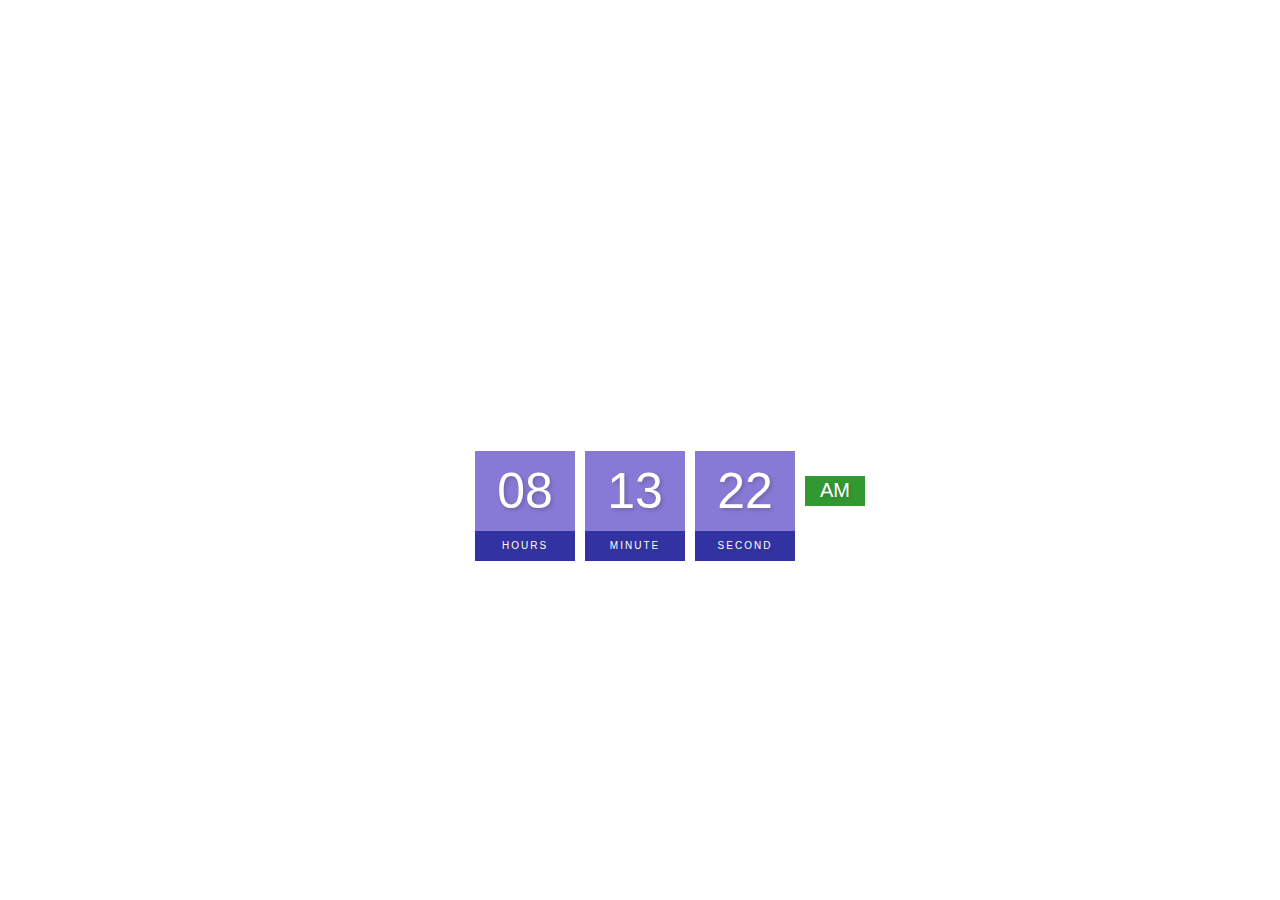
<file: projects/digital-clock/index.html>
<!DOCTYPE html>
<html lang="en">
<head>
  <meta charset="UTF-8">
  <meta name="viewport" content="width=device-width, initial-scale=1.0">
  <title>digital-clock</title>
  <link rel="stylesheet" href="./style.css">
</head>
<body>
  <h2 style="font-size: 40px; text-align: center;">Digital-Clock</h2>
  <div class="clock">
      <div>
        <span id="hour"></span>
        <span class="text">Hours</span>
      </div>
      <div>
        <span id="minute"></span>
        <span class="text">minute</span>
      </div>
      <div>
        <span id="second"></span>
        <span class="text">second</span>
      </div>
      <div>
       
        <span id="ampm"></span>
      </div>
  </div>
  <script src="script.js"></script>
</body>
</html>
</file>
<file: projects/digital-clock/style.css>
body {
  margin: 0;
  font-family: sans-serif;
  display: flex;
  flex-direction: column;
  align-items: center;
  height: 100vh;
  justify-content: center;
  background: url("https://images.unsplash.com/photo-1499002238440-d264edd596ec?ixlib=rb-1.2.1&ixid=MnwxMjA3fDB8MHxwaG90by1wYWdlfHx8fGVufDB8fHx8&auto=format&fit=crop&w=1470&q=80");
  background-size: cover;
  overflow: hidden;
}

h2 {
  text-transform: uppercase;
  letter-spacing: 4px;
  font-size: 14px;
  text-align: center;
  color: white;
}

.clock{
  display:flex;
  justify-content: center; 
    align-items: center
}


.clock div {
  margin: 5px;
  position: relative;
}

.clock span {
  width: 100px;
  height: 80px;
  background: slateblue;
  opacity: 0.8;
  color: white;
  display: flex;
  justify-content: center;
  align-items: center;
  font-size: 50px;
  text-shadow: 2px 2px 4px rgba(0, 0, 0, 0.3);
}

.clock .text {
  height: 30px;
  font-size: 10px;
  text-transform: uppercase;
  letter-spacing: 2px;
  background: darkblue;
  opacity: 0.8;
}


.clock #ampm {
  bottom: 0;
  position: absolute;
  width: 60px;
  height: 30px;
  font-size: 20px;
  background: green;
}
</file>
